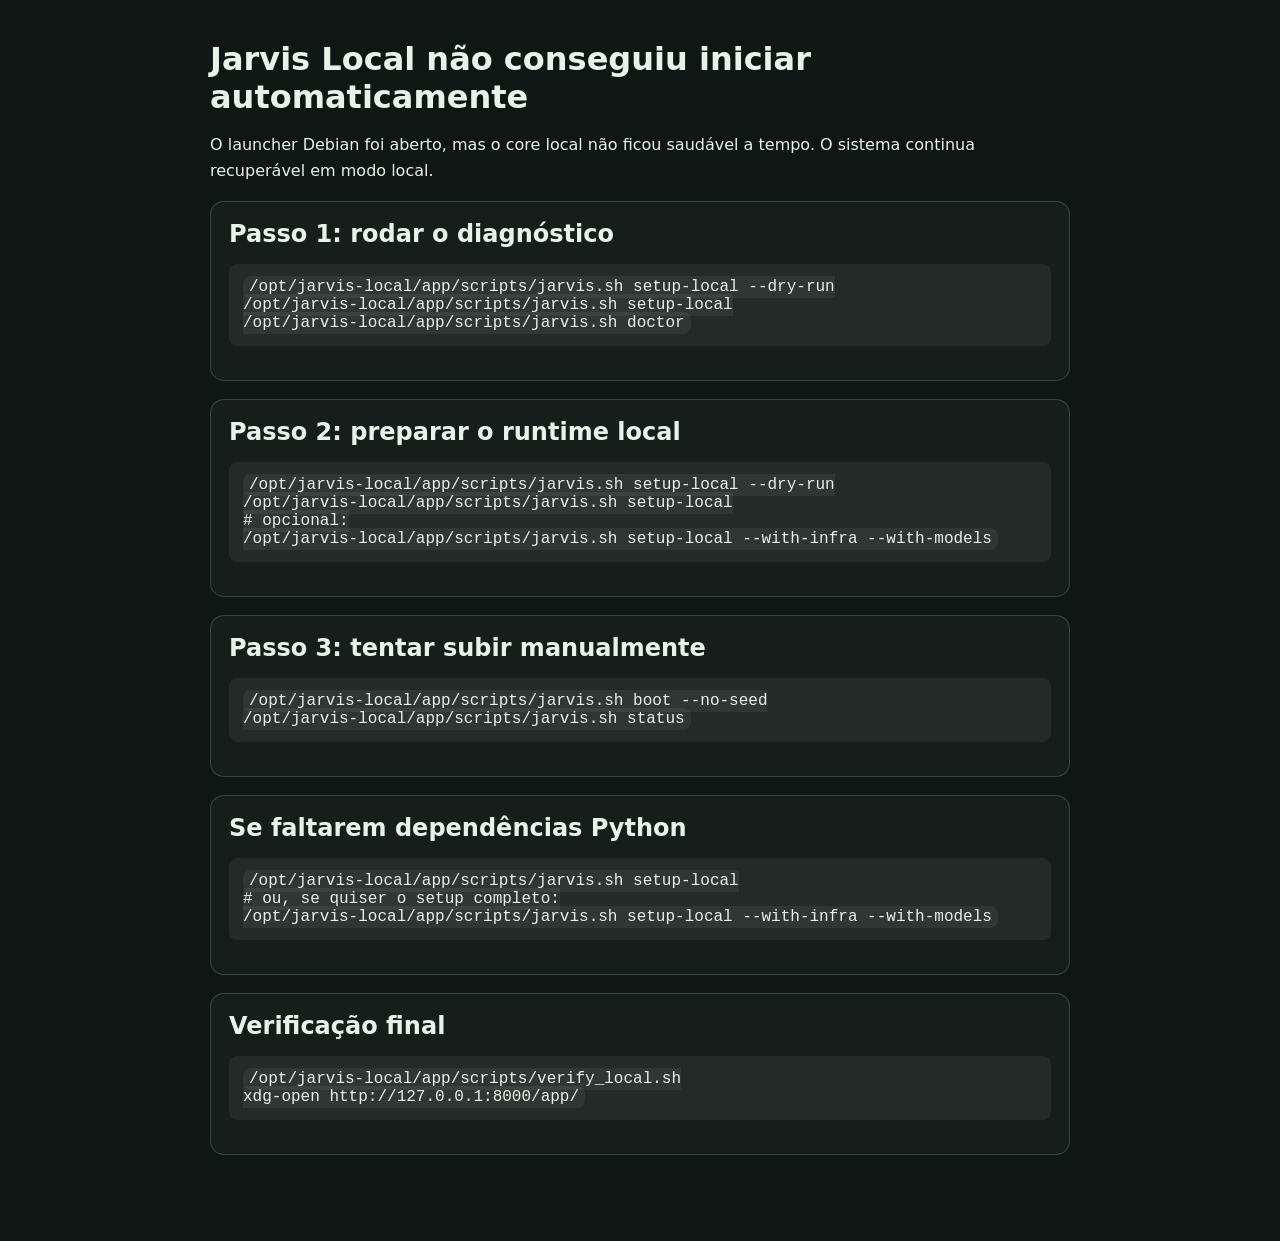
<file: apps/linux/package_help.html>
<!doctype html>
<html lang="pt-BR">
  <head>
    <meta charset="utf-8" />
    <meta name="viewport" content="width=device-width, initial-scale=1" />
    <title>Jarvis Local - Recuperação</title>
    <style>
      body {
        margin: 0;
        font-family: system-ui, sans-serif;
        background: #0d1713;
        color: #e6f3ea;
      }
      main {
        max-width: 860px;
        margin: 0 auto;
        padding: 40px 20px 72px;
      }
      h1, h2 { margin: 0 0 12px; }
      p, li { line-height: 1.6; }
      code, pre {
        font-family: "IBM Plex Mono", monospace;
        background: rgba(255,255,255,0.06);
        border-radius: 8px;
      }
      code { padding: 2px 6px; }
      pre {
        padding: 14px;
        overflow: auto;
        white-space: pre-wrap;
      }
      .card {
        border: 1px solid rgba(139, 211, 168, 0.24);
        border-radius: 14px;
        padding: 18px;
        margin-top: 18px;
        background: rgba(255,255,255,0.03);
      }
    </style>
  </head>
  <body>
    <main>
      <h1>Jarvis Local não conseguiu iniciar automaticamente</h1>
      <p>O launcher Debian foi aberto, mas o core local não ficou saudável a tempo. O sistema continua recuperável em modo local.</p>

      <div class="card">
        <h2>Passo 1: rodar o diagnóstico</h2>
        <pre><code>/opt/jarvis-local/app/scripts/jarvis.sh setup-local --dry-run
/opt/jarvis-local/app/scripts/jarvis.sh setup-local
/opt/jarvis-local/app/scripts/jarvis.sh doctor</code></pre>
      </div>

      <div class="card">
        <h2>Passo 2: preparar o runtime local</h2>
        <pre><code>/opt/jarvis-local/app/scripts/jarvis.sh setup-local --dry-run
/opt/jarvis-local/app/scripts/jarvis.sh setup-local
# opcional:
/opt/jarvis-local/app/scripts/jarvis.sh setup-local --with-infra --with-models</code></pre>
      </div>

      <div class="card">
        <h2>Passo 3: tentar subir manualmente</h2>
        <pre><code>/opt/jarvis-local/app/scripts/jarvis.sh boot --no-seed
/opt/jarvis-local/app/scripts/jarvis.sh status</code></pre>
      </div>

      <div class="card">
        <h2>Se faltarem dependências Python</h2>
        <pre><code>/opt/jarvis-local/app/scripts/jarvis.sh setup-local
# ou, se quiser o setup completo:
/opt/jarvis-local/app/scripts/jarvis.sh setup-local --with-infra --with-models</code></pre>
      </div>

      <div class="card">
        <h2>Verificação final</h2>
        <pre><code>/opt/jarvis-local/app/scripts/verify_local.sh
xdg-open http://127.0.0.1:8000/app/</code></pre>
      </div>
    </main>
  </body>
</html>
</file>
